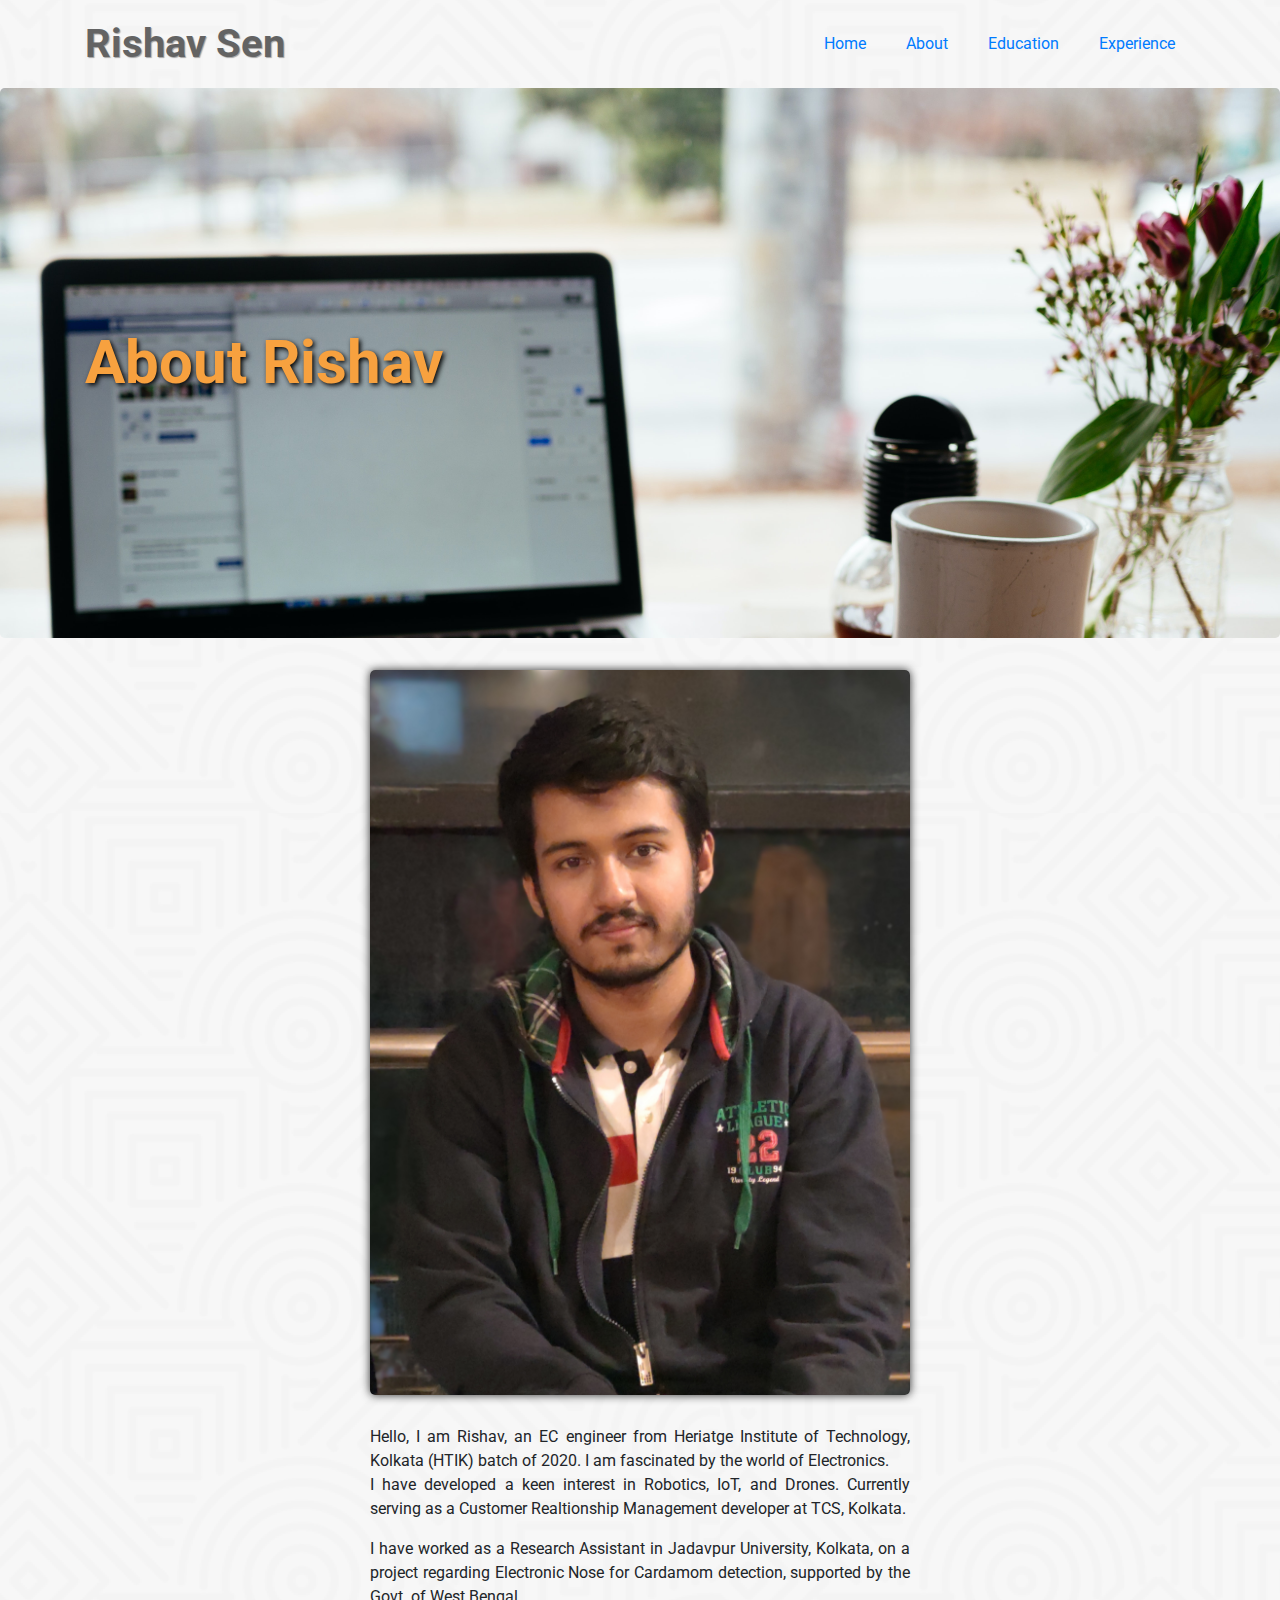
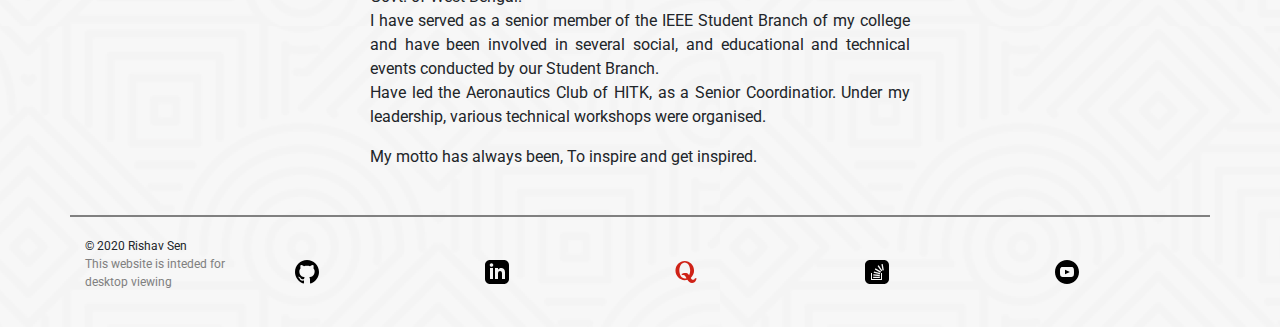
<file: about.html>
<!DOCTYPE html>
<html lang="en">
  <head>
    <title>Rishav Sen</title>
    <meta charset="utf-8" />
    <link
      rel="stylesheet"
      href="https://stackpath.bootstrapcdn.com/bootstrap/4.3.1/css/bootstrap.min.css"
      integrity="sha384-ggOyR0iXCbMQv3Xipma34MD+dH/1fQ784/j6cY/iJTQUOhcWr7x9JvoRxT2MZw1T"
      crossorigin="anonymous"
    />
    <link
      href="https://fonts.googleapis.com/css?family=Roboto:300,400,700"
      rel="stylesheet"
      type="text/css"
    />
    <link href="style.css" type="text/css" rel="stylesheet" />
  </head>
  <body>
    <header class="container">
      <div class="row">
        <h1 class="col-sm-6">Rishav Sen</h1>
        <nav class="col-sm-6 text-right">
          <a href="index.html  ">Home</a>
          <a href="about.html  ">About</a>
          <a href="education.html  ">Education</a>
          <a href="experience.html  ">Experience</a>
        </nav>
      </div>
    </header>
    <section class="jumbotron" id="about">
      <div class="container">
        <h2>About Rishav</h2>
      </div>
    </section>
    <section class="container">
      <div class="row justify-content-center">
        <div class="col-sm-6">
          <img id="my-pic" src="./resources/Rishav-pic.jpg" />
          <p style="text-align: justify; ">
            Hello, I am Rishav, an EC engineer from Heriatge Institute of
            Technology, Kolkata (HTIK) batch of 2020. I am fascinated by the world of Electronics.<br/>
            I have developed a keen interest in Robotics, IoT, and Drones. Currently
            serving as a Customer Realtionship Management developer at TCS, Kolkata.
          </p>
          <p style="text-align: justify; ">
            I have worked as a Research Assistant in Jadavpur University, Kolkata, on 
            a project regarding Electronic Nose for Cardamom detection, supported
            by the Govt. of West Bengal.<br/>
            I have served as a senior member of the IEEE Student Branch of my college
            and have been involved in several social, and educational and technical events
            conducted by our Student Branch.<br/>
            Have led the Aeronautics Club of HITK, as a Senior Coordinatior. 
            Under my leadership, various technical workshops were organised.
          </p>
          <p style="text-align: justify; ">
            My motto has always been, To inspire and get inspired.
            
          </p>
        </div>
      </div>
    </section>
    <footer id="lined" class="container">
      <div class="row">
        <p class="col-sm-2">&copy; 2020 Rishav Sen<br/>
          <span style='color: grey;'>This website is inteded for desktop viewing</span>
        </p>
        <div class="col-sm-2">
          <a href="https://github.com/rishavsen1" target="_blank"
            ><svg
              xmlns="http://www.w3.org/2000/svg"
              width="24"
              height="24"
              viewBox="0 0 24 24"
            >
              <title>GitHub</title>
              <path
                d="M12 0c-6.626 0-12 5.373-12 12 0 5.302 3.438 9.8 8.207 11.387.599.111.793-.261.793-.577v-2.234c-3.338.726-4.033-1.416-4.033-1.416-.546-1.387-1.333-1.756-1.333-1.756-1.089-.745.083-.729.083-.729 1.205.084 1.839 1.237 1.839 1.237 1.07 1.834 2.807 1.304 3.492.997.107-.775.418-1.305.762-1.604-2.665-.305-5.467-1.334-5.467-5.931 0-1.311.469-2.381 1.236-3.221-.124-.303-.535-1.524.117-3.176 0 0 1.008-.322 3.301 1.23.957-.266 1.983-.399 3.003-.404 1.02.005 2.047.138 3.006.404 2.291-1.552 3.297-1.23 3.297-1.23.653 1.653.242 2.874.118 3.176.77.84 1.235 1.911 1.235 3.221 0 4.609-2.807 5.624-5.479 5.921.43.372.823 1.102.823 2.222v3.293c0 .319.192.694.801.576 4.765-1.589 8.199-6.086 8.199-11.386 0-6.627-5.373-12-12-12z"
              /></svg
          ></a>
        </div>
        <div class="col-sm-2">
          <a
            href="https://www.linkedin.com/in/rishav-sen-7b800058/"
            target="_blank"
            ><svg
              xmlns="http://www.w3.org/2000/svg"
              width="24"
              height="24"
              viewBox="0 0 24 24"
            >
              <title>LinkedIn</title>
              <path
                d="M19 0h-14c-2.761 0-5 2.239-5 5v14c0 2.761 2.239 5 5 5h14c2.762 0 5-2.239 5-5v-14c0-2.761-2.238-5-5-5zm-11 19h-3v-11h3v11zm-1.5-12.268c-.966 0-1.75-.79-1.75-1.764s.784-1.764 1.75-1.764 1.75.79 1.75 1.764-.783 1.764-1.75 1.764zm13.5 12.268h-3v-5.604c0-3.368-4-3.113-4 0v5.604h-3v-11h3v1.765c1.396-2.586 7-2.777 7 2.476v6.759z"
              /></svg
          ></a>
        </div>
        <div class="col-sm-2">
          <a href="https://www.quora.com/profile/Rishav-Sen-1" target="_blank"
            ><img title="Quora" id="img-quora" src="./resources/quora.svg"
          /></a>
        </div>
        <div class="col-sm-2">
          <a
            href="https://stackoverflow.com/users/11751813/rishav-sen/"
            target="_blank"
          >
            <svg
              xmlns="http://www.w3.org/2000/svg"
              width="24"
              height="24"
              viewBox="0 0 24 24"
            >
              <title>StackOverflow</title>
              <path
                d="M19 0h-14c-2.761 0-5 2.239-5 5v14c0 2.761 2.239 5 5 5h14c2.762 0 5-2.239 5-5v-14c0-2.761-2.238-5-5-5zm-8.512 8.272l5.532 3.243-.686 1.162-5.533-3.243.687-1.162zm-1.456 3.113l6.185 1.739-.332 1.23-6.204-1.667.351-1.302zm-.672 2.813l6.498.65-.117 1.28-6.504-.586.123-1.344zm-.193 2.469h6.667v1.333h-6.667v-1.333zm8.833 3.333h-11v-7h1v6h9v-6h1v7zm-.852-8.704l-3.56-5.219 1.115-.76 3.559 5.219-1.114.76zm1.356-.841l-1.08-6.224 1.328-.231 1.082 6.224-1.33.231z"
              />
            </svg>
          </a>
        </div>
        <div class="col-sm-2">
          <a
            href="https://www.youtube.com/channel/UCDaaYoysalISRL6y3aO5oaQ"
            target="_blank"
            ><svg
              xmlns="http://www.w3.org/2000/svg"
              width="24"
              height="24"
              viewBox="0 0 24 24"
            >
              <title>Youtube</title>
              <path
                d="M12 0c-6.627 0-12 5.373-12 12s5.373 12 12 12 12-5.373 12-12-5.373-12-12-12zm4.441 16.892c-2.102.144-6.784.144-8.883 0-2.276-.156-2.541-1.27-2.558-4.892.017-3.629.285-4.736 2.558-4.892 2.099-.144 6.782-.144 8.883 0 2.277.156 2.541 1.27 2.559 4.892-.018 3.629-.285 4.736-2.559 4.892zm-6.441-7.234l4.917 2.338-4.917 2.346v-4.684z"
              /></svg
          ></a>
        </div>
      </div>
    </footer>
  </body>
</html>
</file>
<file: style.css>
body {
  font-family: Roboto, sans-serif;
  background-image: url("./resources/hypnotize_bg.png");
}

header {
  padding: 20px 0;
}

header .row,
footer .row {
  display: flex;
  align-items: center;
}

h1 {
  font-weight: 700;
  margin: 0;
  color: rgb(99, 99, 99);
  text-shadow: 1px 1px 1px rgb(163, 163, 163);
}

nav {
  display: flex;
  justify-content: flex-end;
}

a {
  padding: 0 20px;
  margin: 0;
}

.jumbotron {
  display: flex;
  align-items: center;
  background-size: cover;
  color: #ffffff;
  height: 550px;
}

.index {
  background-image: url("./resources/PANO_20190608_142402.vr.jpg");
}

.index h4{
  text-shadow: 1px 1px 1px rgb(163, 163, 163);
}

#about {
  background-image: url("./resources/nick-morrison-FHnnjk1Yj7Y-unsplash.jpg");
  background-size: cover;
  height: 100%,
/*   background-position-y: -150px; */
}

#experience {
  background-image: url("./resources/green-chameleon-s9CC2SKySJM-unsplash.jpg");
/*   background-position-y: -0px;
  background-size: cover; */
  background-position: center;
  background-repeat: no-repeat;
  background-size: cover;
}

#education {
  background-image: url("./resources/jess-bailey-l3N9Q27zULw-unsplash.jpg");
  background-position-y: -260px;
  background-size: cover;
}

.jumbotron h2 {
  font-size: 60px;
  font-weight: 700;
  margin: 0;
  text-shadow: 2px 2px 5px black;
  color: rgb(247, 161, 63);
}

.jumbotron h3 {
  margin: 0 0 120px;
  color: rgb(41, 41, 41);
  text-shadow: 2px 2px 10px rgb(255, 255, 255);
}

section .row img {
  margin: 0 0 30px;
  width: 100%;
}

.col-md-6 {
  margin: 0 0 30px;
}

.btn.btn-primary {
  border-radius: 2px;
  border: 0px;
  color: #fbd1d5;
  background-color: #ffffff;
}

.btn.btn-primary:hover {
  color: #ffffff;
  background-color: #fbd1d5;
}

.btn-secondary {
  background-color: #2a70e0;
  color: #ffffff;
  margin: 0 0 30px;
}

.portrait {
  width: 200px;
  height: 300px;
  border: 1.5px solid #746f6f;
  border-radius: 2px;
  box-shadow: 0px 0px 10px rgb(44, 44, 44);
  border-radius: 5px;
  transition: all 0.5s;
  /* box-shadow: 5px 1px #888888; */
  /* object-fit: fill; */
}

.portrait:hover {
  cursor: pointer;
  transform: scale(1.1);
  transition: all 0.5s;
}

figure img {
  width: 100%;
  height: auto;
}

figure {
  margin-bottom: 30px;
}

footer {
  margin-top: 30px;
  font-size: 12px;
  padding: 20px 0;
}

footer .col-sm-8 {
  display: flex;
  justify-content: flex-end;
}

footer ul {
  list-style: none;
}

#img-quora {
  width: 22px;
  height: 22px;
}

#signature {
  margin-top: 15px;
  /* float: left; */
}

#my-pic {
  box-shadow: 0px 0px 10px rgb(44, 44, 44);
  border-radius: 5px;
}

#lang {
  text-align: center;
  font-weight: 500;
  color: rgb(0, 0, 0);
  text-shadow: 0px 0px 1px rgb(141, 141, 141);
}

#lined {
  border-top: 2px solid gray;
}

#lang-icons {
  transform: scale(0.8);
  transition: all 0.5s;
}

#lang-icons:hover {
  transform: scale(1);
  transition: all 0.5s;
}
</file>
